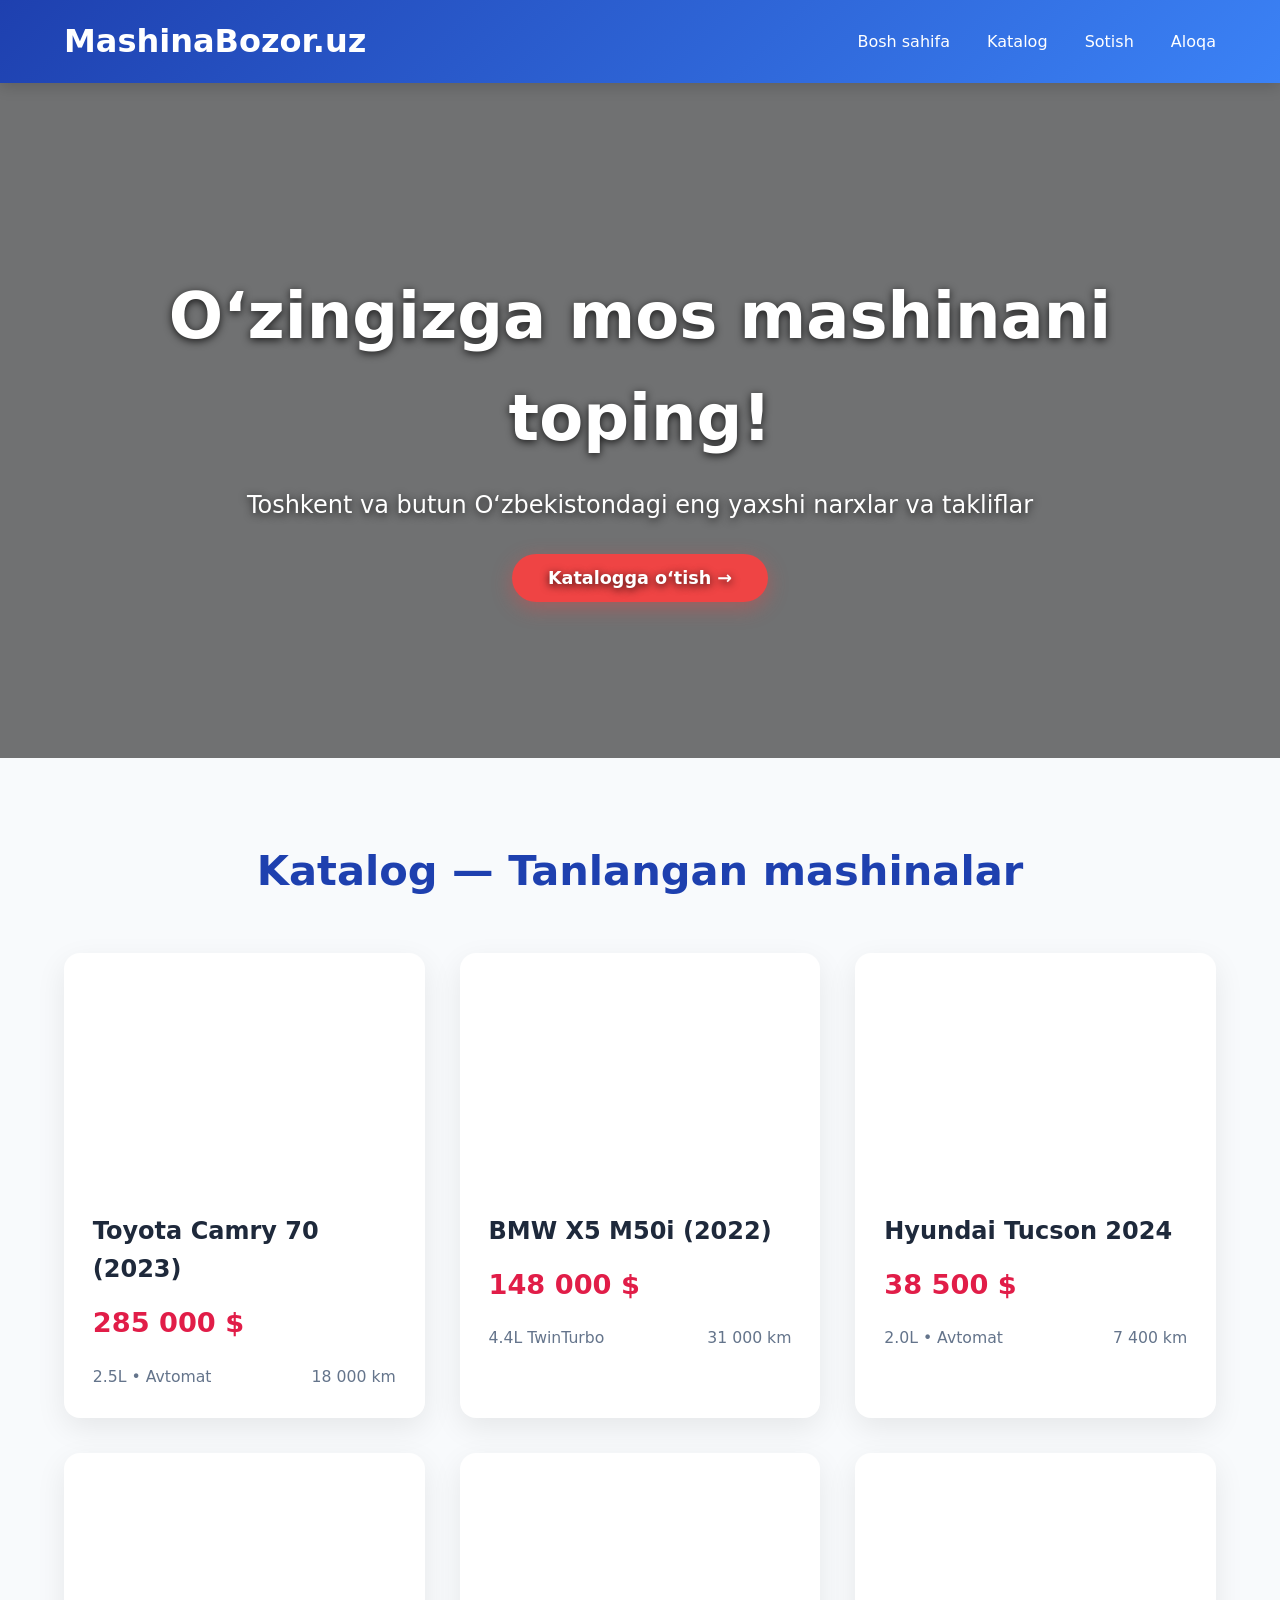
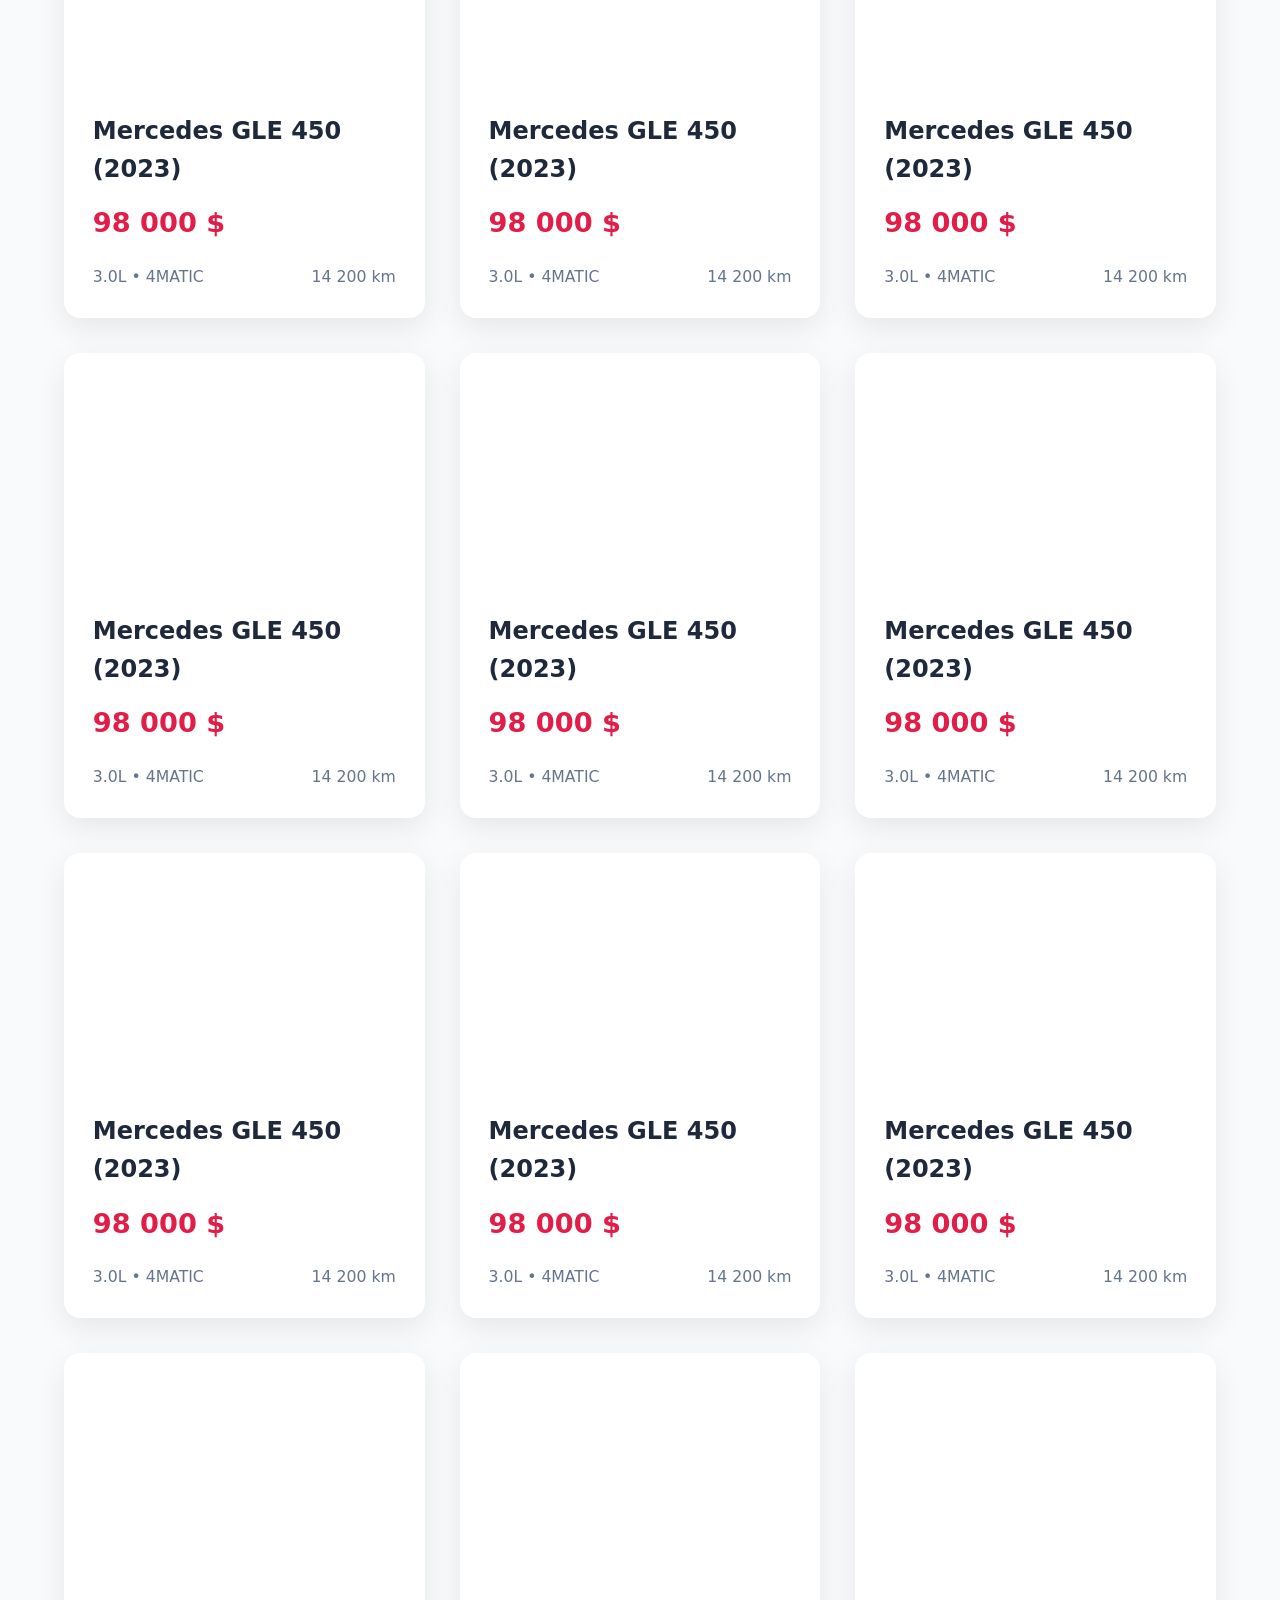
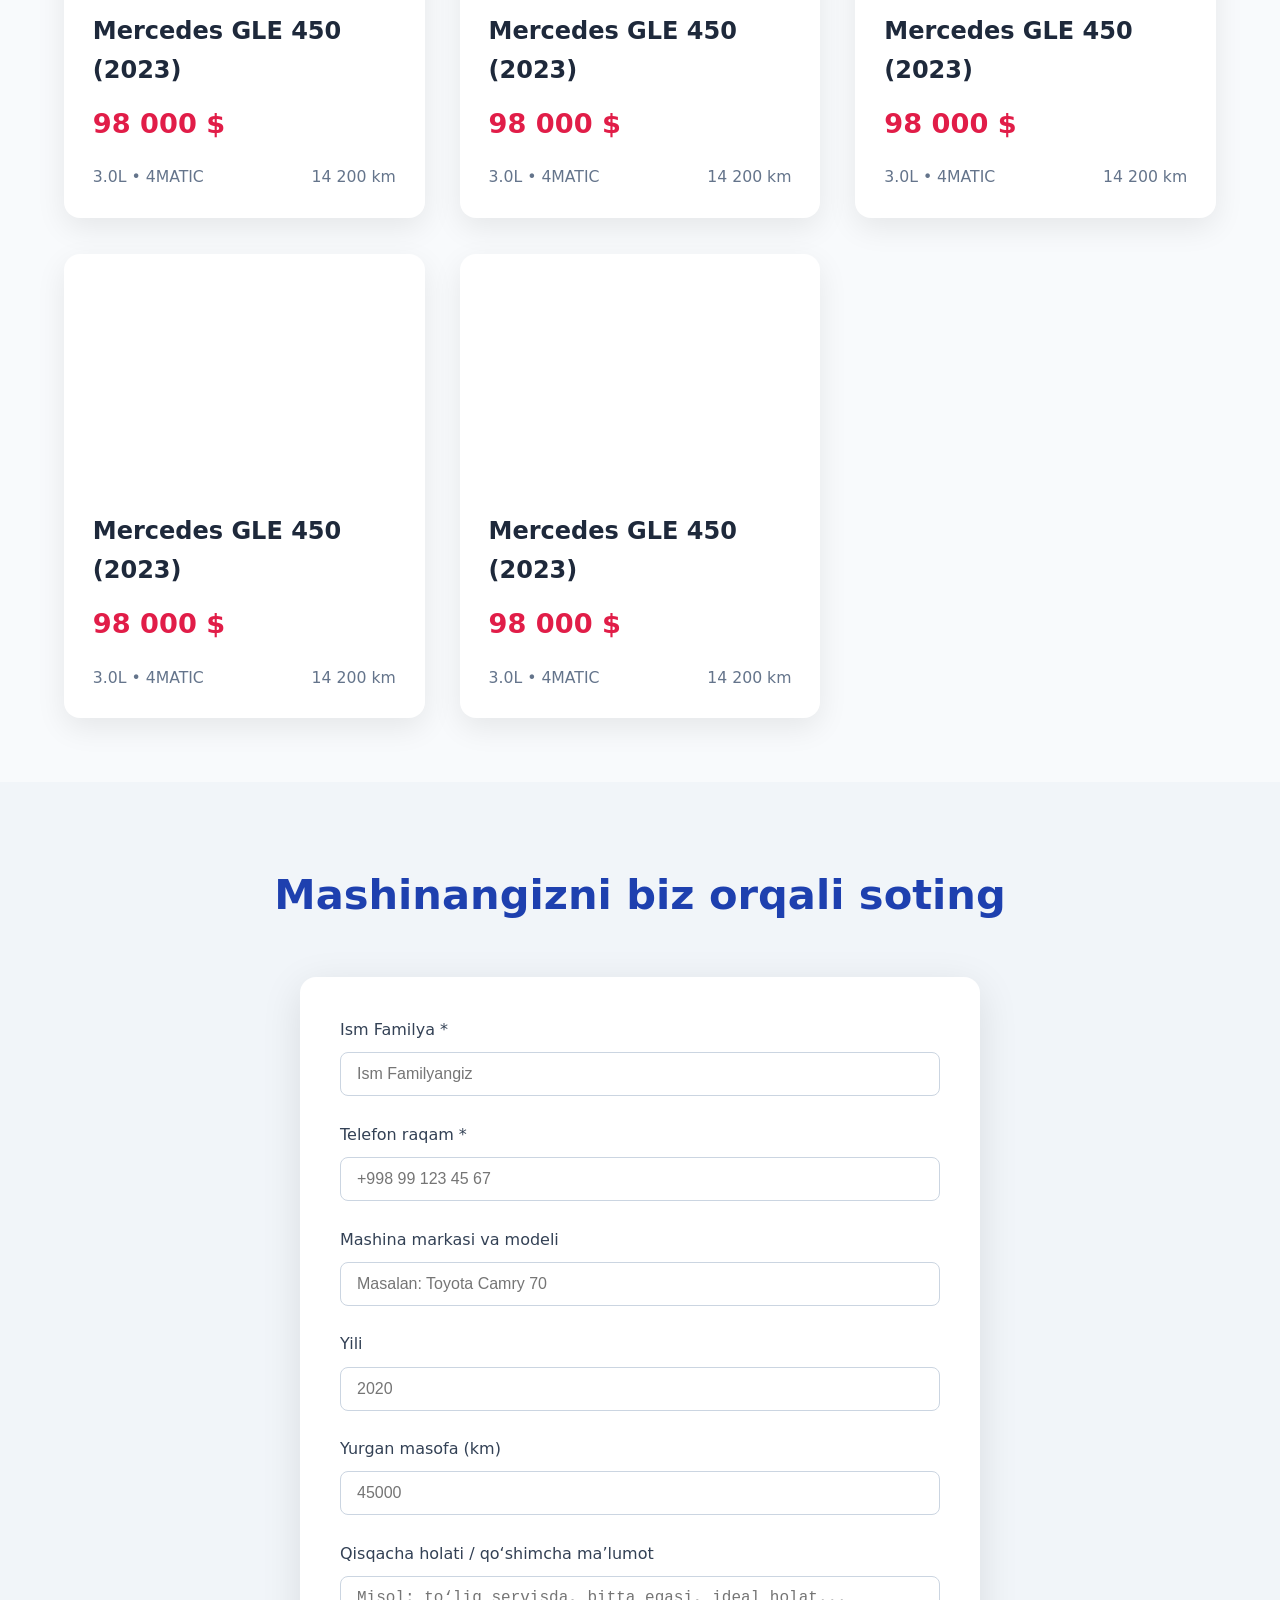
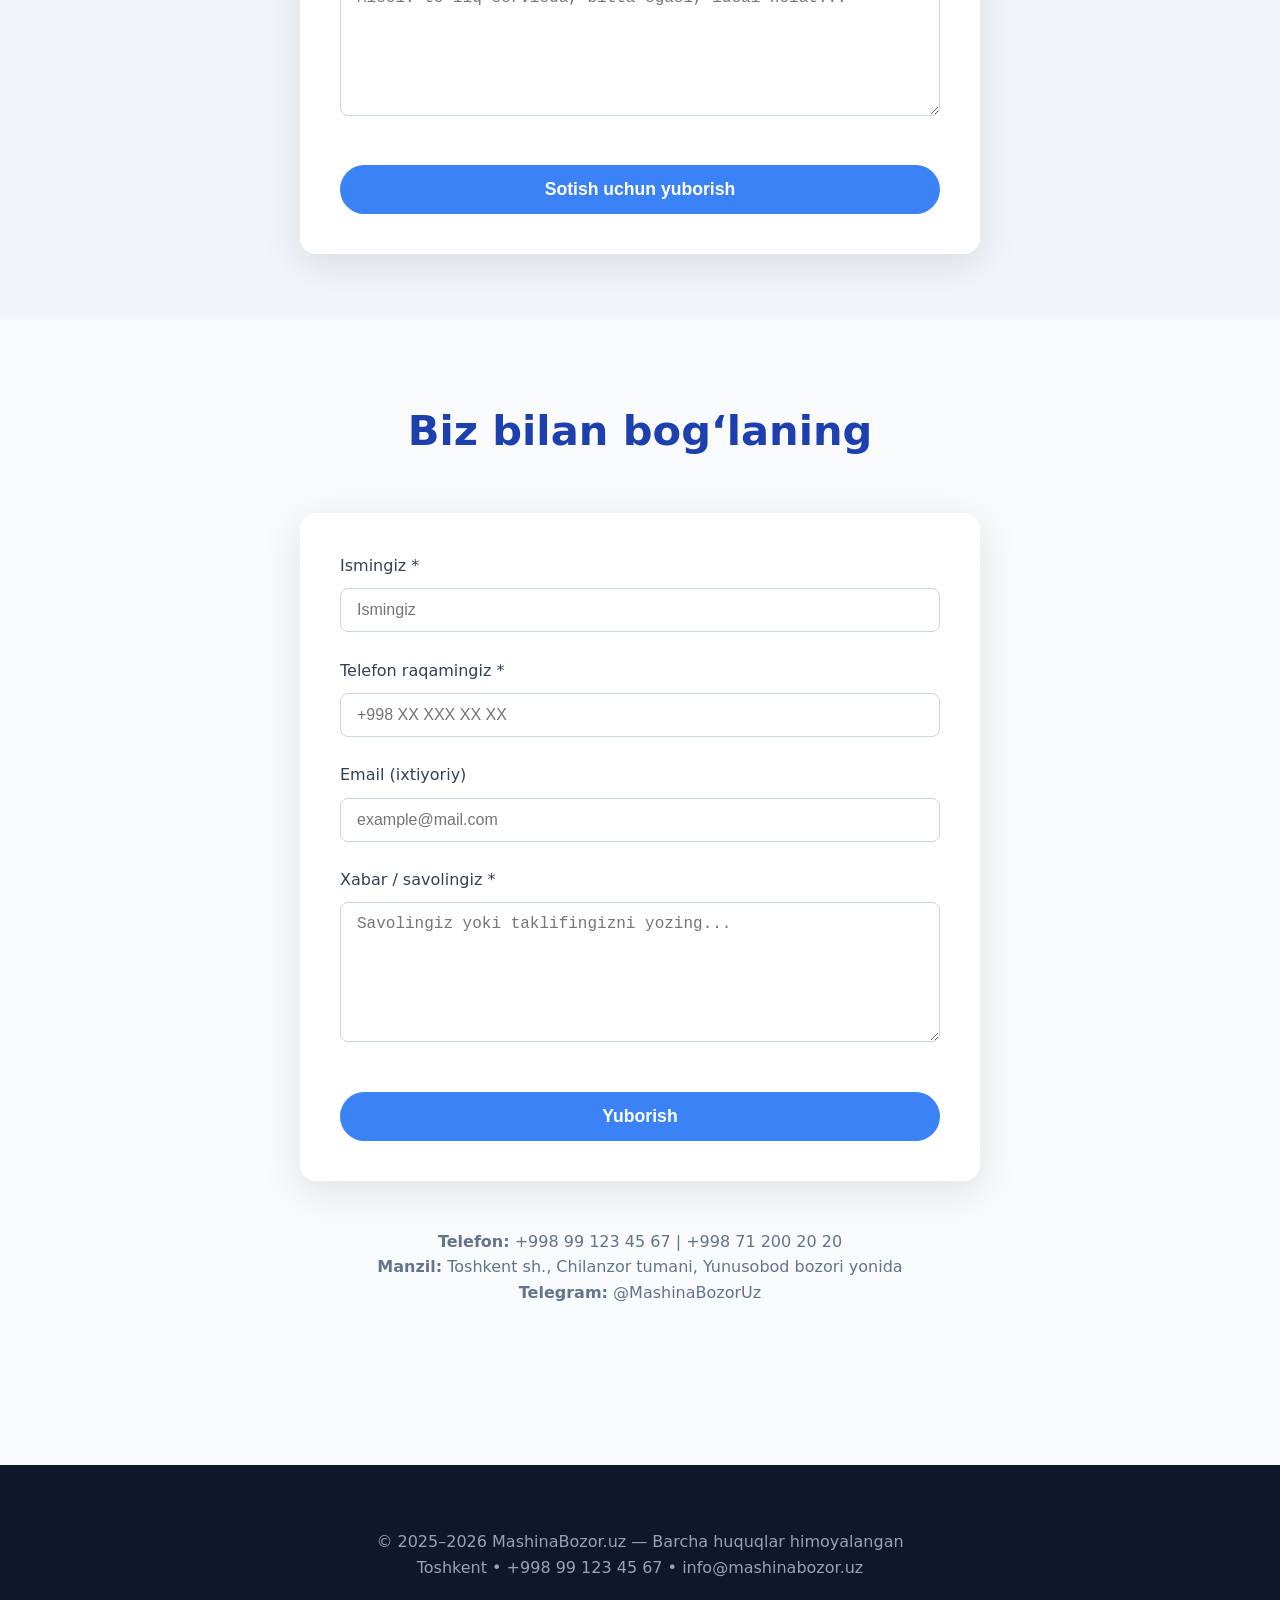
<file: index.html>
<!doctype html>
<html lang="uz">
  <head>
    <meta charset="UTF-8" />
    <meta name="viewport" content="width=device-width, initial-scale=1.0" />
    <title>MashinaBozor.uz — Toshkentdagi eng yaxshi mashinalar</title>
    <link rel="stylesheet" href="./style.css" />
  </head>
  <body>
    <header class="header">
      <div class="logo">MashinaBozor.uz</div>
      <nav class="nav">
        <a href="#bosh">Bosh sahifa</a>
        <a href="#katalog">Katalog</a>
        <a href="#sotish">Sotish</a>
        <a href="#aloqa">Aloqa</a>
      </nav>
    </header>

    <section class="hero" id="bosh">
      <div>
        <h1>O‘zingizga mos mashinani toping!</h1>
        <p>Toshkent va butun O‘zbekistondagi eng yaxshi narxlar va takliflar</p>
        <a href="#katalog" class="btn">Katalogga o‘tish →</a>
      </div>
    </section>

    <section id="katalog">
      <div class="container">
        <h2>Katalog — Tanlangan mashinalar</h2>

        <div class="cars-grid">
          <div class="car-card">
            <a href="./detail.html">
              <div
                class="car-img"
                style="
                  background-image: url(&quot;https://images.unsplash.com/photo-1503376780353-7e6692767b70?auto=format&fit=crop&w=800&q=80&quot;);
                "
              ></div>
            </a>
            <div class="car-info">
              <h3>Toyota Camry 70 (2023)</h3>
              <div class="price">285 000 $</div>
              <div class="details">
                <span>2.5L • Avtomat</span><span>18 000 km</span>
              </div>
            </div>
          </div>

          <div class="car-card">
            <div
              class="car-img"
              style="
                background-image: url(&quot;https://images.unsplash.com/photo-1552519507-da3b142c6e3d?auto=format&fit=crop&w=800&q=80&quot;);
              "
            ></div>
            <div class="car-info">
              <h3>BMW X5 M50i (2022)</h3>
              <div class="price">148 000 $</div>
              <div class="details">
                <span>4.4L TwinTurbo</span><span>31 000 km</span>
              </div>
            </div>
          </div>

          <div class="car-card">
            <div
              class="car-img"
              style="
                background-image: url(&quot;https://images.unsplash.com/photo-1618843479313-40f2e308a518?auto=format&fit=crop&w=800&q=80&quot;);
              "
            ></div>
            <div class="car-info">
              <h3>Hyundai Tucson 2024</h3>
              <div class="price">38 500 $</div>
              <div class="details">
                <span>2.0L • Avtomat</span><span>7 400 km</span>
              </div>
            </div>
          </div>

          <div class="car-card">
            <div
              class="car-img"
              style="
                background-image: url(&quot;https://images.unsplash.com/photo-1502489597346-d8389a3b1d3d?auto=format&fit=crop&w=800&q=80&quot;);
              "
            ></div>
            <div class="car-info">
              <h3>Mercedes GLE 450 (2023)</h3>
              <div class="price">98 000 $</div>
              <div class="details">
                <span>3.0L • 4MATIC</span><span>14 200 km</span>
              </div>
            </div>
          </div>
          <div class="car-card">
            <div
              class="car-img"
              style="
                background-image: url(&quot;https://images.unsplash.com/photo-1502489597346-d8389a3b1d3d?auto=format&fit=crop&w=800&q=80&quot;);
              "
            ></div>
            <div class="car-info">
              <h3>Mercedes GLE 450 (2023)</h3>
              <div class="price">98 000 $</div>
              <div class="details">
                <span>3.0L • 4MATIC</span><span>14 200 km</span>
              </div>
            </div>
          </div>
          <div class="car-card">
            <div
              class="car-img"
              style="
                background-image: url(&quot;https://images.unsplash.com/photo-1502489597346-d8389a3b1d3d?auto=format&fit=crop&w=800&q=80&quot;);
              "
            ></div>
            <div class="car-info">
              <h3>Mercedes GLE 450 (2023)</h3>
              <div class="price">98 000 $</div>
              <div class="details">
                <span>3.0L • 4MATIC</span><span>14 200 km</span>
              </div>
            </div>
          </div>
          <div class="car-card">
            <div
              class="car-img"
              style="
                background-image: url(&quot;https://images.unsplash.com/photo-1502489597346-d8389a3b1d3d?auto=format&fit=crop&w=800&q=80&quot;);
              "
            ></div>
            <div class="car-info">
              <h3>Mercedes GLE 450 (2023)</h3>
              <div class="price">98 000 $</div>
              <div class="details">
                <span>3.0L • 4MATIC</span><span>14 200 km</span>
              </div>
            </div>
          </div>
          <div class="car-card">
            <div
              class="car-img"
              style="
                background-image: url(&quot;https://images.unsplash.com/photo-1502489597346-d8389a3b1d3d?auto=format&fit=crop&w=800&q=80&quot;);
              "
            ></div>
            <div class="car-info">
              <h3>Mercedes GLE 450 (2023)</h3>
              <div class="price">98 000 $</div>
              <div class="details">
                <span>3.0L • 4MATIC</span><span>14 200 km</span>
              </div>
            </div>
          </div>
          <div class="car-card">
            <div
              class="car-img"
              style="
                background-image: url(&quot;https://images.unsplash.com/photo-1502489597346-d8389a3b1d3d?auto=format&fit=crop&w=800&q=80&quot;);
              "
            ></div>
            <div class="car-info">
              <h3>Mercedes GLE 450 (2023)</h3>
              <div class="price">98 000 $</div>
              <div class="details">
                <span>3.0L • 4MATIC</span><span>14 200 km</span>
              </div>
            </div>
          </div>
          <div class="car-card">
            <div
              class="car-img"
              style="
                background-image: url(&quot;https://images.unsplash.com/photo-1502489597346-d8389a3b1d3d?auto=format&fit=crop&w=800&q=80&quot;);
              "
            ></div>
            <div class="car-info">
              <h3>Mercedes GLE 450 (2023)</h3>
              <div class="price">98 000 $</div>
              <div class="details">
                <span>3.0L • 4MATIC</span><span>14 200 km</span>
              </div>
            </div>
          </div>
          <div class="car-card">
            <div
              class="car-img"
              style="
                background-image: url(&quot;https://images.unsplash.com/photo-1502489597346-d8389a3b1d3d?auto=format&fit=crop&w=800&q=80&quot;);
              "
            ></div>
            <div class="car-info">
              <h3>Mercedes GLE 450 (2023)</h3>
              <div class="price">98 000 $</div>
              <div class="details">
                <span>3.0L • 4MATIC</span><span>14 200 km</span>
              </div>
            </div>
          </div>
          <div class="car-card">
            <div
              class="car-img"
              style="
                background-image: url(&quot;https://images.unsplash.com/photo-1502489597346-d8389a3b1d3d?auto=format&fit=crop&w=800&q=80&quot;);
              "
            ></div>
            <div class="car-info">
              <h3>Mercedes GLE 450 (2023)</h3>
              <div class="price">98 000 $</div>
              <div class="details">
                <span>3.0L • 4MATIC</span><span>14 200 km</span>
              </div>
            </div>
          </div>
          <div class="car-card">
            <div
              class="car-img"
              style="
                background-image: url(&quot;https://images.unsplash.com/photo-1502489597346-d8389a3b1d3d?auto=format&fit=crop&w=800&q=80&quot;);
              "
            ></div>
            <div class="car-info">
              <h3>Mercedes GLE 450 (2023)</h3>
              <div class="price">98 000 $</div>
              <div class="details">
                <span>3.0L • 4MATIC</span><span>14 200 km</span>
              </div>
            </div>
          </div>
          <div class="car-card">
            <div
              class="car-img"
              style="
                background-image: url(&quot;https://images.unsplash.com/photo-1502489597346-d8389a3b1d3d?auto=format&fit=crop&w=800&q=80&quot;);
              "
            ></div>
            <div class="car-info">
              <h3>Mercedes GLE 450 (2023)</h3>
              <div class="price">98 000 $</div>
              <div class="details">
                <span>3.0L • 4MATIC</span><span>14 200 km</span>
              </div>
            </div>
          </div>
          <div class="car-card">
            <div
              class="car-img"
              style="
                background-image: url(&quot;https://images.unsplash.com/photo-1502489597346-d8389a3b1d3d?auto=format&fit=crop&w=800&q=80&quot;);
              "
            ></div>
            <div class="car-info">
              <h3>Mercedes GLE 450 (2023)</h3>
              <div class="price">98 000 $</div>
              <div class="details">
                <span>3.0L • 4MATIC</span><span>14 200 km</span>
              </div>
            </div>
          </div>
          <div class="car-card">
            <div
              class="car-img"
              style="
                background-image: url(&quot;https://images.unsplash.com/photo-1502489597346-d8389a3b1d3d?auto=format&fit=crop&w=800&q=80&quot;);
              "
            ></div>
            <div class="car-info">
              <h3>Mercedes GLE 450 (2023)</h3>
              <div class="price">98 000 $</div>
              <div class="details">
                <span>3.0L • 4MATIC</span><span>14 200 km</span>
              </div>
            </div>
          </div>
          <div class="car-card">
            <div
              class="car-img"
              style="
                background-image: url(&quot;https://images.unsplash.com/photo-1502489597346-d8389a3b1d3d?auto=format&fit=crop&w=800&q=80&quot;);
              "
            ></div>
            <div class="car-info">
              <h3>Mercedes GLE 450 (2023)</h3>
              <div class="price">98 000 $</div>
              <div class="details">
                <span>3.0L • 4MATIC</span><span>14 200 km</span>
              </div>
            </div>
          </div>
        </div>
      </div>
    </section>

    <section id="sotish" style="background: #f1f5f9">
      <div class="container">
        <h2>Mashinangizni biz orqali soting</h2>
        <div class="sell-form">
          <form>
            <div class="form-group">
              <label>Ism Familya *</label>
              <input type="text" placeholder="Ism Familyangiz" required />
            </div>
            <div class="form-group">
              <label>Telefon raqam *</label>
              <input type="tel" placeholder="+998 99 123 45 67" required />
            </div>
            <div class="form-group">
              <label>Mashina markasi va modeli</label>
              <input type="text" placeholder="Masalan: Toyota Camry 70" />
            </div>
            <div class="form-group">
              <label>Yili</label>
              <input type="number" placeholder="2020" />
            </div>
            <div class="form-group">
              <label>Yurgan masofa (km)</label>
              <input type="number" placeholder="45000" />
            </div>
            <div class="form-group">
              <label>Qisqacha holati / qo‘shimcha ma’lumot</label>
              <textarea
                placeholder="Misol: to‘liq servisda, bitta egasi, ideal holat..."
              ></textarea>
            </div>
            <button type="submit" class="form-btn">
              Sotish uchun yuborish
            </button>
          </form>
        </div>
      </div>
    </section>

    <section id="aloqa">
      <div class="container">
        <h2>Biz bilan bog‘laning</h2>
        <div class="contact-form">
          <form>
            <div class="form-group">
              <label>Ismingiz *</label>
              <input type="text" placeholder="Ismingiz" required />
            </div>
            <div class="form-group">
              <label>Telefon raqamingiz *</label>
              <input type="tel" placeholder="+998 XX XXX XX XX" required />
            </div>
            <div class="form-group">
              <label>Email (ixtiyoriy)</label>
              <input type="email" placeholder="example@mail.com" />
            </div>
            <div class="form-group">
              <label>Xabar / savolingiz *</label>
              <textarea
                placeholder="Savolingiz yoki taklifingizni yozing..."
                required
              ></textarea>
            </div>
            <button type="submit" class="form-btn">Yuborish</button>
          </form>
        </div>

        <div style="text-align: center; margin-top: 3rem; color: #64748b">
          <p><strong>Telefon:</strong> +998 99 123 45 67 | +998 71 200 20 20</p>
          <p>
            <strong>Manzil:</strong> Toshkent sh., Chilanzor tumani, Yunusobod
            bozori yonida
          </p>
          <p><strong>Telegram:</strong> @MashinaBozorUz</p>
        </div>
      </div>
    </section>

    <footer class="footer">
      <p>© 2025–2026 MashinaBozor.uz — Barcha huquqlar himoyalangan</p>
      <p>Toshkent • +998 99 123 45 67 • info@mashinabozor.uz</p>
    </footer>
  </body>
</html>
</file>
<file: style.css>
* {
  margin: 0;
  padding: 0;
  box-sizing: border-box;
}
body {
  font-family: "Segoe UI", system-ui, sans-serif;
  background: #f8fafc;
  color: #1e293b;
  line-height: 1.6;
}

.header {
  background: linear-gradient(135deg, #1e40af, #3b82f6);
  color: white;
  padding: 1rem 5%;
  position: sticky;
  top: 0;
  z-index: 100;
  box-shadow: 0 4px 14px rgba(0, 0, 0, 0.15);
  display: flex;
  justify-content: space-between;
  align-items: center;
}

.logo {
  font-size: 2rem;
  font-weight: bold;
}

.nav a {
  color: white;
  text-decoration: none;
  margin-left: 2rem;
  font-weight: 500;
  transition: 0.3s;
}

.nav a:hover {
  color: #fef08a;
}

section {
  padding: 5rem 5% 4rem;
}

.hero {
  background:
    linear-gradient(rgba(0, 0, 0, 0.55), rgba(0, 0, 0, 0.55)),
    url("https://images.unsplash.com/photo-1502877338535-766e3a6052c0?auto=format&fit=crop&w=2000&q=80")
      center/cover;
  height: 75vh;
  min-height: 520px;
  color: white;
  text-align: center;
  display: flex;
  align-items: center;
  justify-content: center;
  text-shadow: 0 2px 8px rgba(0, 0, 0, 0.8);
}

.hero h1 {
  font-size: 4rem;
  margin-bottom: 1rem;
}
.hero p {
  font-size: 1.5rem;
  margin-bottom: 2.5rem;
}

.btn {
  background: #ef4444;
  color: white;
  padding: 14px 36px;
  border-radius: 50px;
  text-decoration: none;
  font-weight: bold;
  font-size: 1.1rem;
  transition: all 0.3s;
  box-shadow: 0 6px 20px rgba(239, 68, 68, 0.4);
}

.btn:hover {
  background: #dc2626;
  transform: translateY(-4px);
  box-shadow: 0 12px 30px rgba(239, 68, 68, 0.5);
}

.container {
  max-width: 1280px;
  margin: 0 auto;
}

h2 {
  text-align: center;
  font-size: 2.6rem;
  color: #1e40af;
  margin: 0 0 3rem;
}

.cars-grid {
  display: grid;
  grid-template-columns: repeat(auto-fill, minmax(340px, 1fr));
  gap: 2.2rem;
}

.car-card {
  background: white;
  border-radius: 16px;
  overflow: hidden;
  box-shadow: 0 10px 30px rgba(0, 0, 0, 0.08);
  transition: all 0.4s ease;
}

.car-card:hover {
  transform: translateY(-14px);
  box-shadow: 0 24px 48px rgba(0, 0, 0, 0.15);
}

.car-img {
  height: 230px;
  background-size: cover;
  background-position: center;
}

.car-info {
  padding: 1.8rem;
}

.car-info h3 {
  font-size: 1.5rem;
  margin-bottom: 0.8rem;
}

.price {
  font-size: 1.7rem;
  font-weight: 700;
  color: #e11d48;
  margin: 0.7rem 0;
}

.details {
  display: flex;
  justify-content: space-between;
  color: #64748b;
  font-size: 0.98rem;
  margin-top: 1.2rem;
}

.sell-form,
.contact-form {
  max-width: 680px;
  margin: 0 auto;
  background: white;
  padding: 2.5rem;
  border-radius: 16px;
  box-shadow: 0 10px 40px rgba(0, 0, 0, 0.1);
}

.form-group {
  margin-bottom: 1.6rem;
}

label {
  display: block;
  margin-bottom: 0.6rem;
  font-weight: 500;
  color: #334155;
}

input,
textarea,
select {
  width: 100%;
  padding: 12px 16px;
  border: 1px solid #cbd5e1;
  border-radius: 8px;
  font-size: 1rem;
}

textarea {
  min-height: 140px;
  resize: vertical;
}

.form-btn {
  background: #3b82f6;
  color: white;
  border: none;
  padding: 14px 40px;
  border-radius: 50px;
  font-size: 1.1rem;
  font-weight: bold;
  cursor: pointer;
  transition: all 0.3s;
  width: 100%;
  margin-top: 1rem;
}

.form-btn:hover {
  background: #2563eb;
  transform: translateY(-2px);
}

.footer {
  background: #0f172a;
  color: #94a3b8;
  text-align: center;
  padding: 4rem 1rem 2.5rem;
  margin-top: 6rem;
}
</file>
